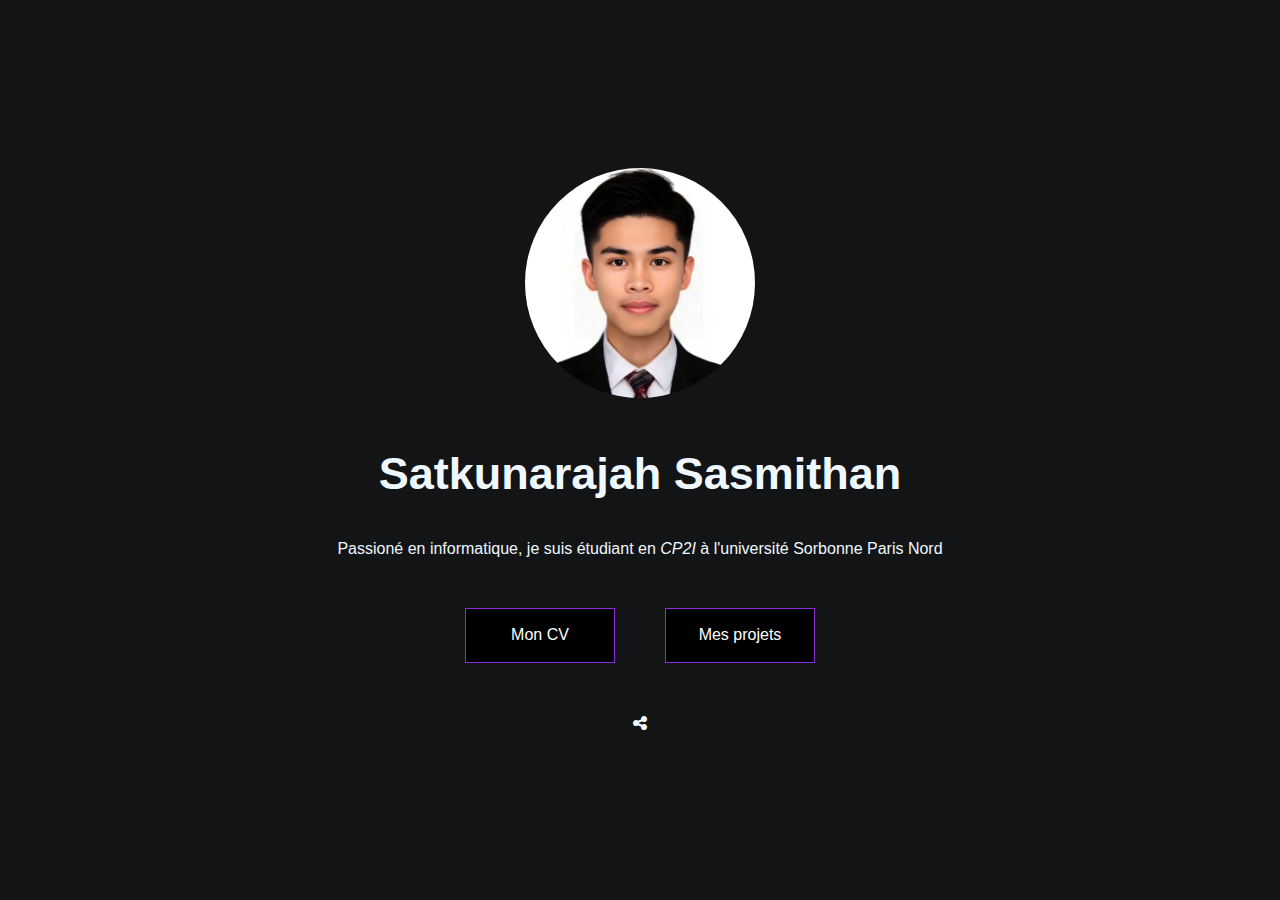
<file: index.html>
<!DOCTYPE html>
<html lang="fr">
<head>
  <meta charset="UTF-8">
  <title>Sasmithan Satkunarajah</title>
  <link rel="stylesheet" href="style.css" />
  <link rel="stylesheet" href="https://cdnjs.cloudflare.com/ajax/libs/font-awesome/6.5.2/css/all.min.css" />
</head>

<body>

  <div class="bloc1">
    <img class="photo_1" src="image_test.jpg" />
    <h1>Satkunarajah Sasmithan</h1>

    
    <p>Passioné en informatique, je suis étudiant en 
      <a class="lien_cp2i" href="https://www.sup-galilee.univ-paris13.fr/index.php/formation/cp2i/" target="_blank">CP2I</a> 
      à l'université Sorbonne Paris Nord
    </p>  
    

    <div class="bouton_1">
      <a class="bouton_bas" href="CV.pdf" download="CV.pdf">Mon CV</a>
      <a class="bouton_bas" href="#page_bas">Mes projets</a>
    </div>

    <div class="box">
      <input type="checkbox" id="checkbox" />
      <div class="menu">
        <a href="https://www.linkedin.com/in/sasmithan-satkunarajah-59083b357" target="_blank">

          <div class="menuItems">
            <i class="fa-brands fa-linkedin"></i>
          </div>
        </a>

      </div>
    </div>
  </div>


</body>
</html>
</file>
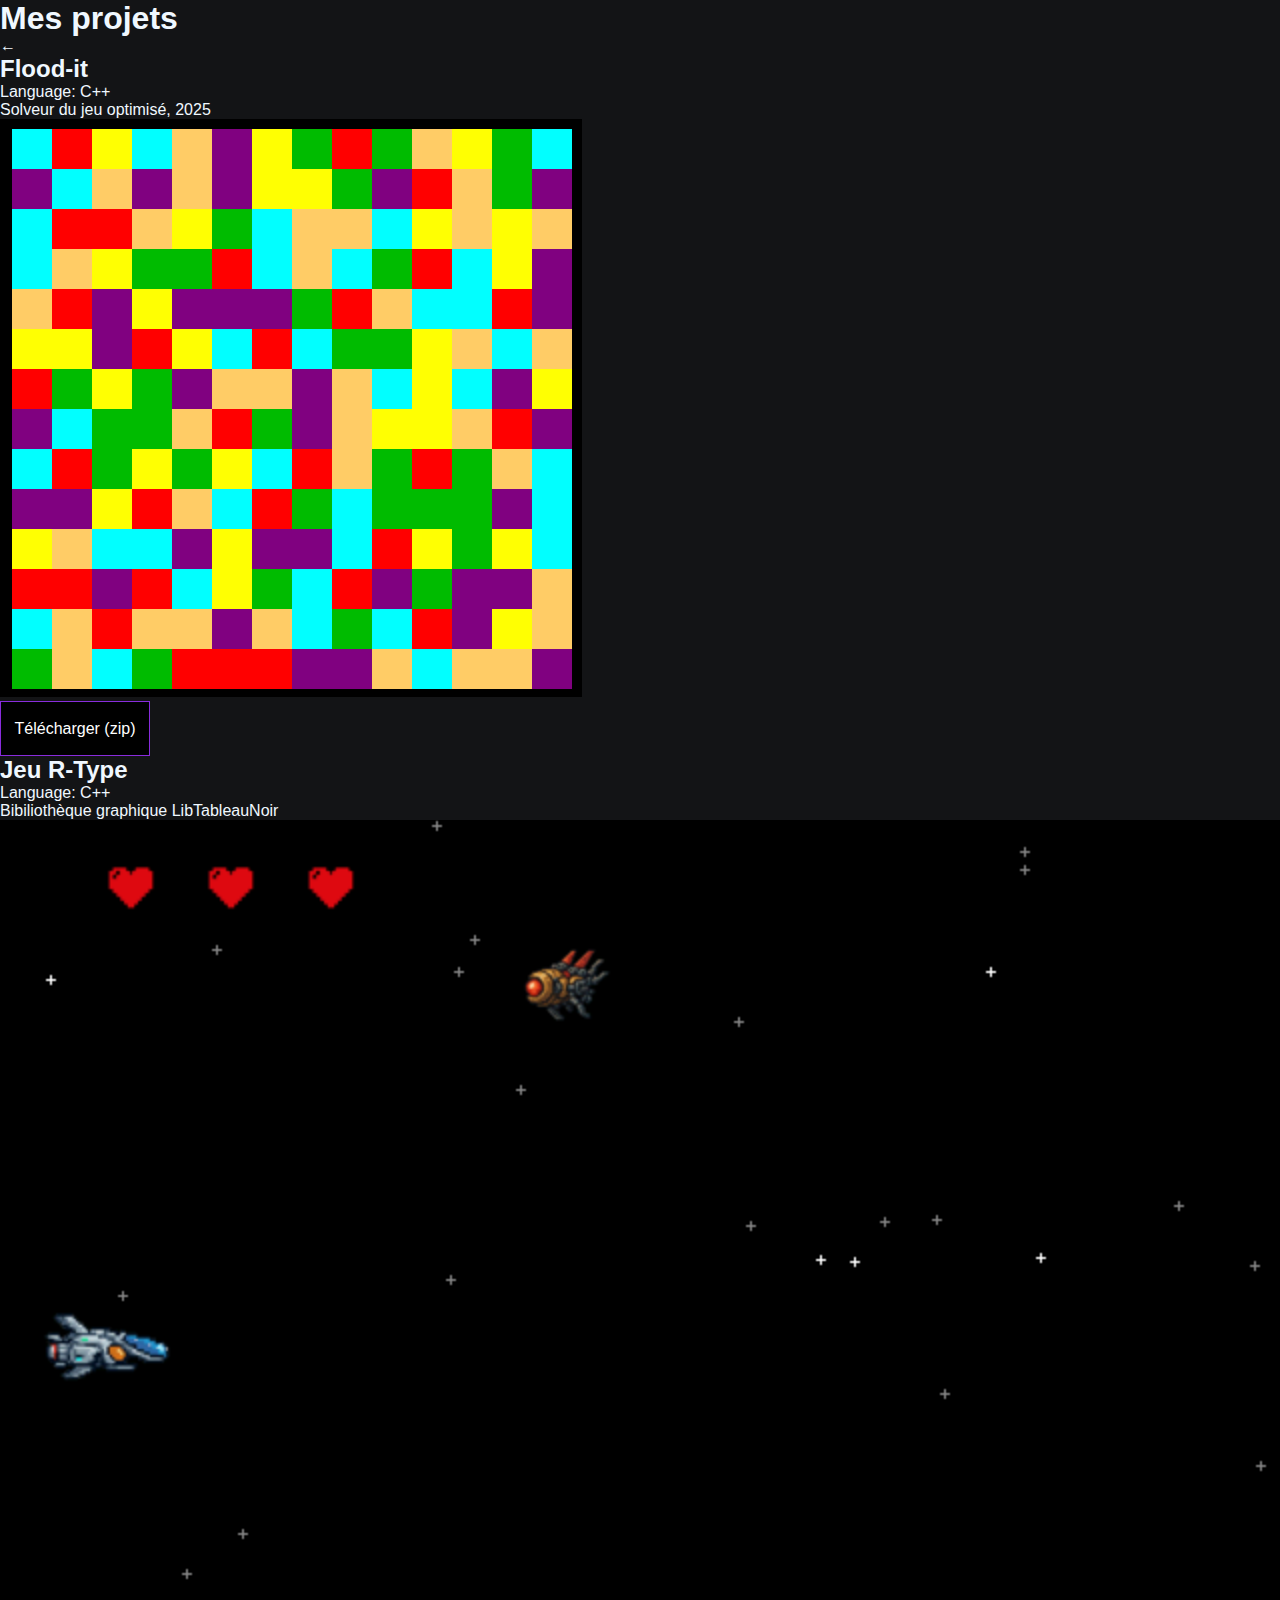
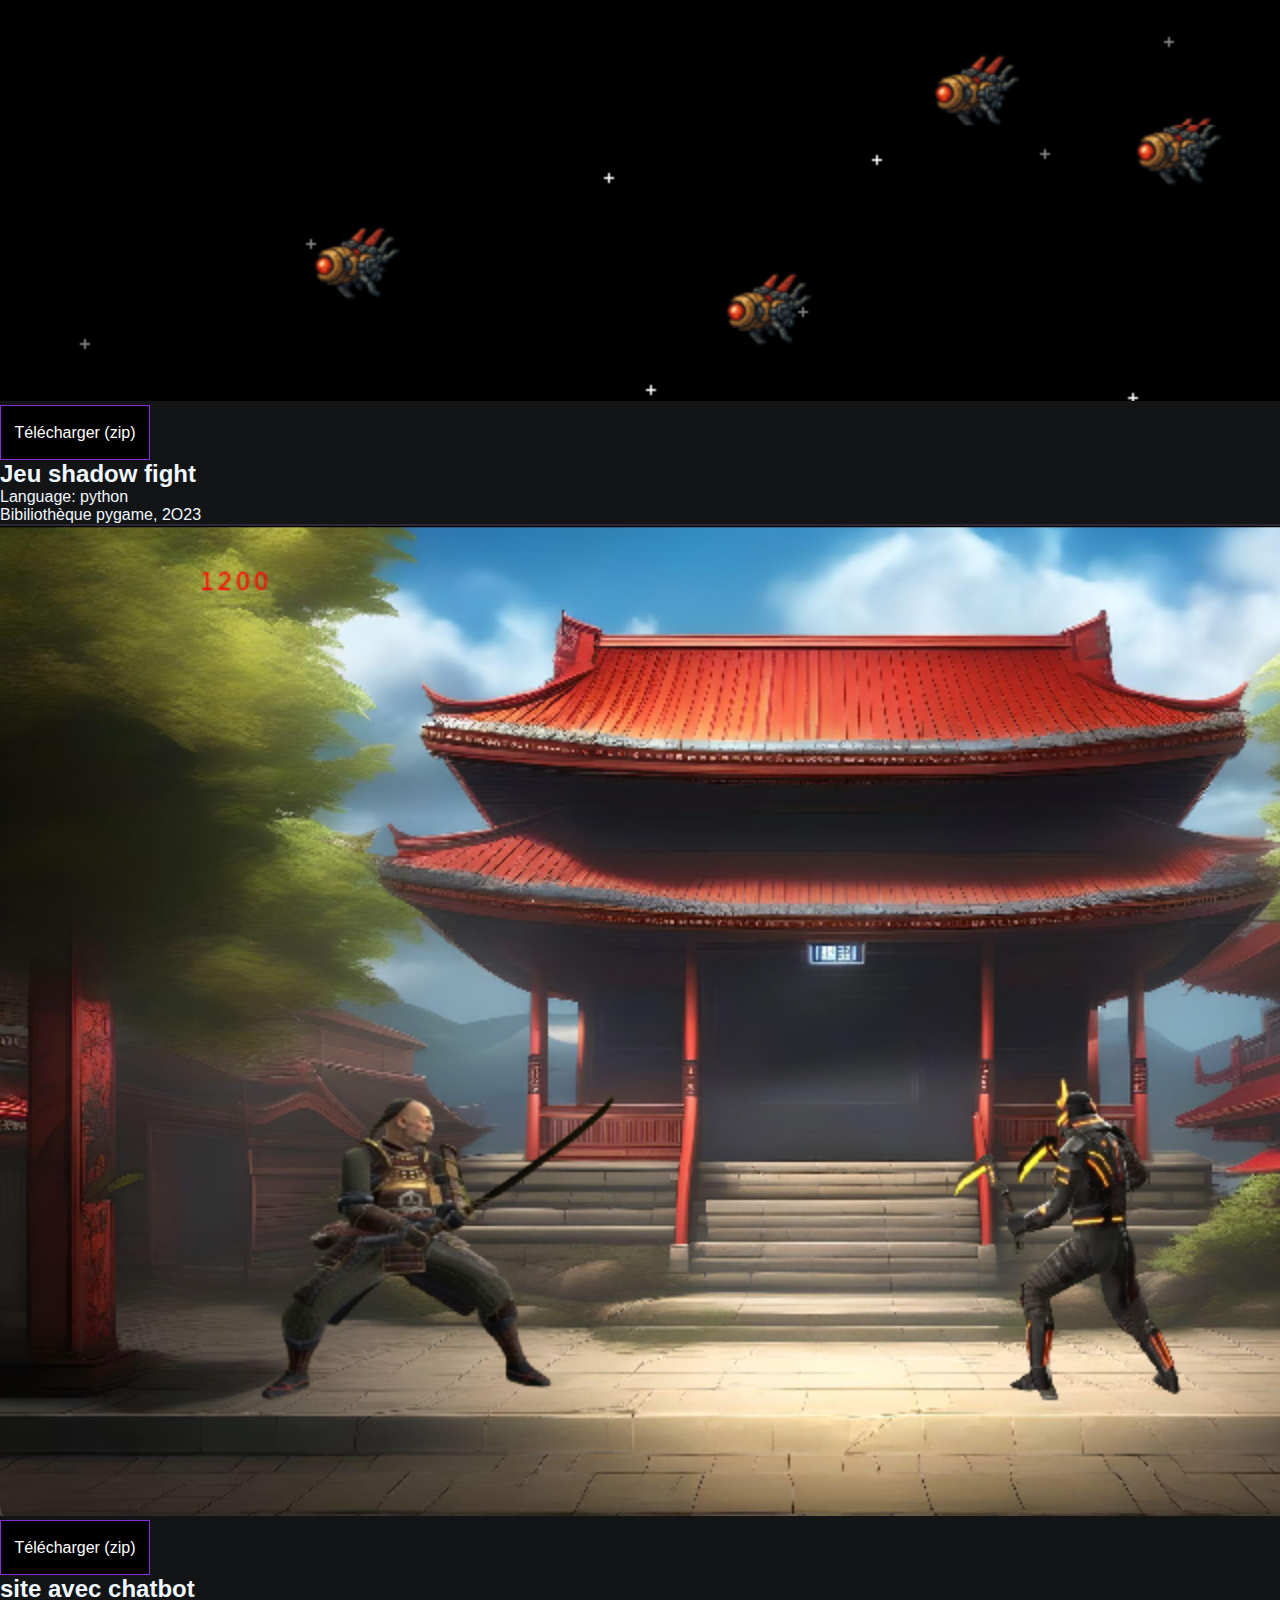
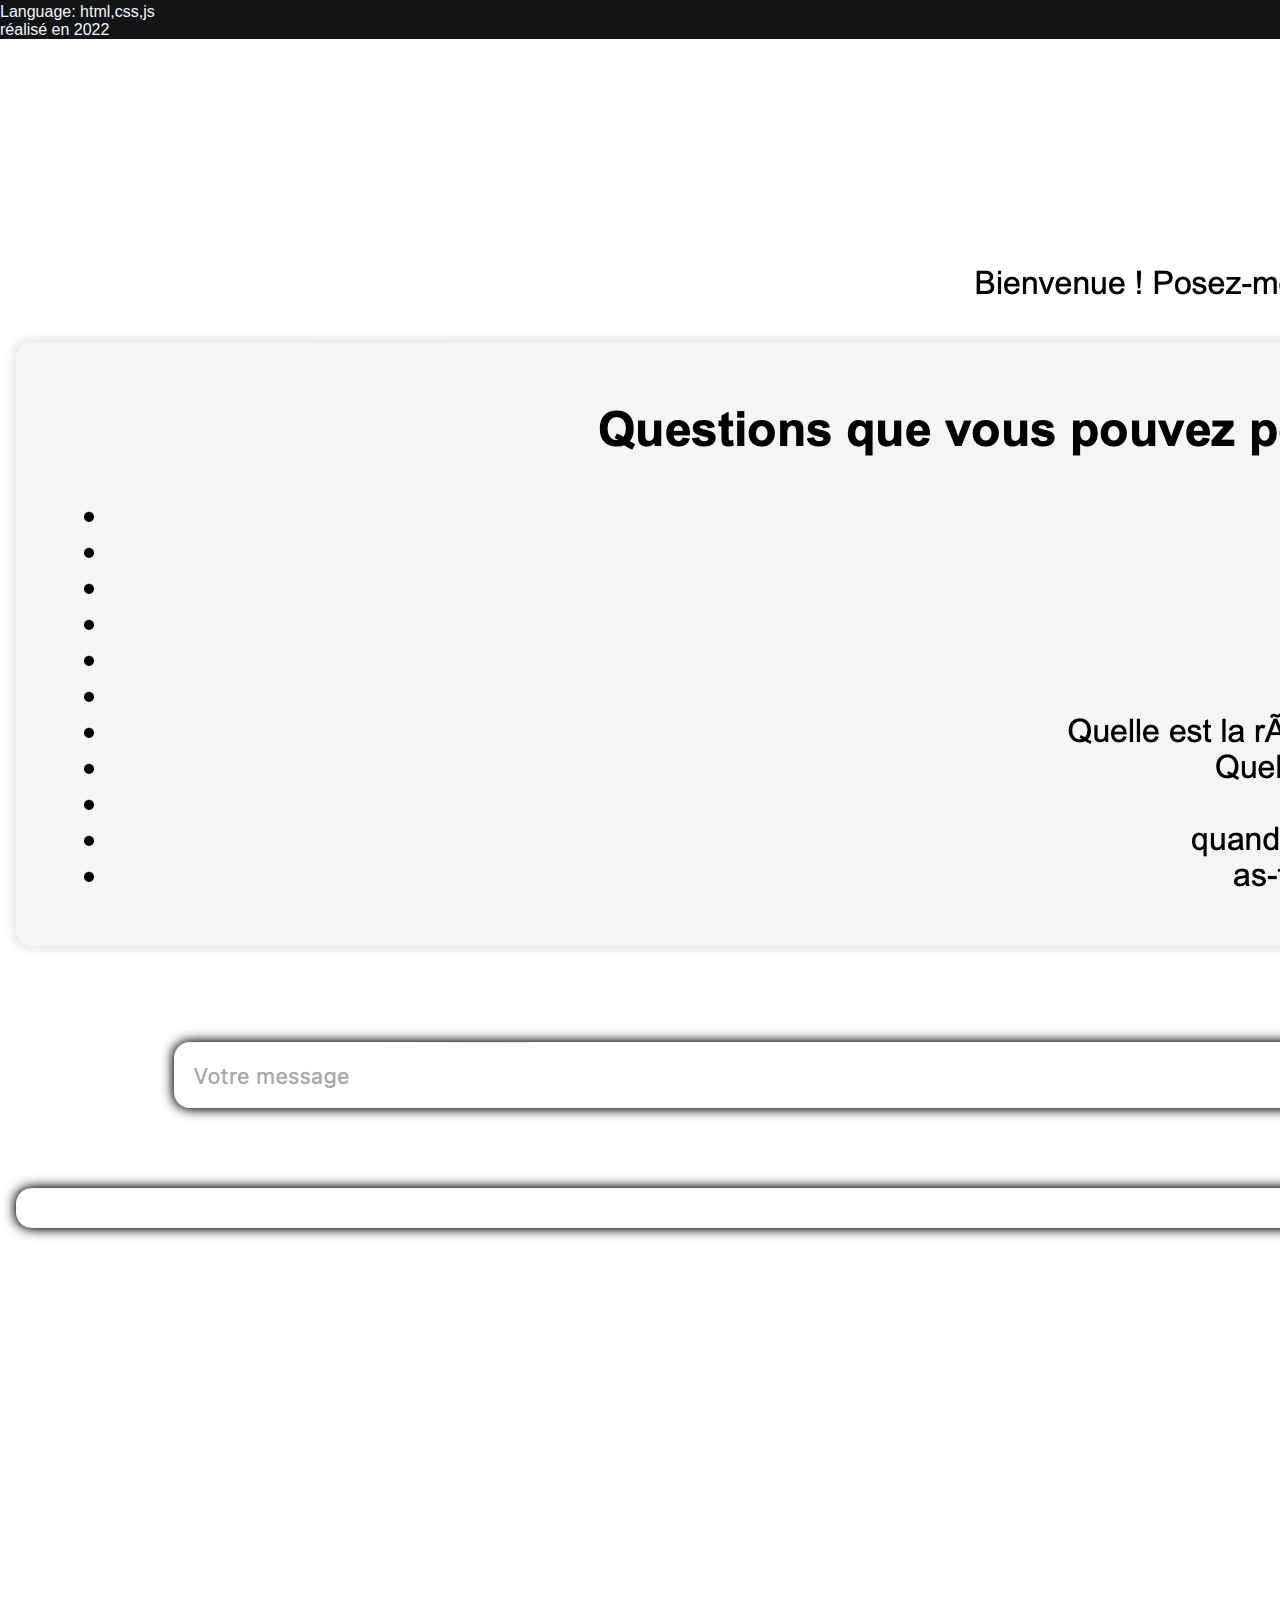
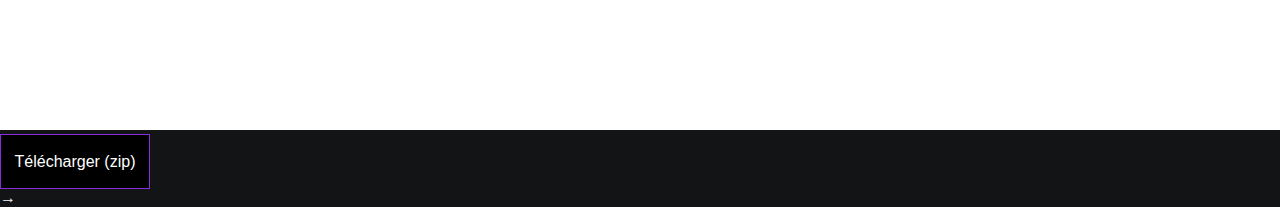
<file: page2.html>
<!DOCTYPE html>
<html lang="fr">
<head>
  <meta charset="UTF-8">
  <title>Mes Projets - Sasmithan</title>
  <link rel="stylesheet" href="style.css" />
  <script defer src="script.js"> </script>
</head>

<body>

  <div class="bloc-projet">
  <h1>Mes projets</h1>
    <div class ="vitrine">

    
    <a class="flèche gauche">←</a>
    <div id="listeProjets"></div>
    <a class="flèche droit">→</a>  
    
      <!-- Les projets seront ajoutés ici par JavaScript -->
    </div>
  </div>
  
</body>
</html>
</file>
<file: style.css>
/*selecteur universel*/
*{  margin:0;
    padding: 0;
    box-sizing: border-box;
    text-decoration: none;
    color:aliceblue;
}
body {
   background-color: #131416;
    font-family: sans-serif; /* sasn sérif pr police de secour si ordi charge pas les autres*/
    
}



.bloc1 h1 {
    font-size: 45px;
   /* text-align: left; */


}

.nom_prénom {
    margin-left: 70px;
 margin: 100px;
    
}

.coul {
    color:blueviolet;
}




.bloc1{
    
    padding:15px;
    display : flex;
    flex-direction: column;
    min-height: 100vh;
    justify-content: center;
    align-items: center;
    position: relative;
    font-family: Arial, sans-serif;
    gap:40px;

    
}


.photo_1{
    border-radius:50%;
    width: 230px;
    margin-bottom:10px;
}



.lien_cp2i{
  
    font-style: italic;
}




.bouton_bas{
    color:white;
    font-family: Arial, sans-serif;
    background-color: black;
    width: 150px;
    height: 55px;
    display: flex;
    align-items: center;
    justify-content: center;
    border : 1px solid #892cdc;
    overflow: hidden;
    position:relative;
   z-index: 0;
     transform: translateZ(0);
}


.bouton_bas::before{
    content:"";
    position:absolute;
    top:55px;
    width: 100%;
    height: 100%;
    left:0;
    background-color: #892cdc;
    border-radius: 50% 50% 0% 0%;
    transition: all 0.5s;
    z-index: -1;
}

.bouton_bas:hover::before
{
    top:0px;
    border-radius: 0%;
    
}


.bouton_1{
   
    display: flex;
    padding: 10px;
    gap: 50px;

}


.box{
    display: flex;
}


#checkbox {
    width: 20px;
    height: 20px;
     cursor: pointer;
  appearance: none;
  -moz-appearance: none;
  -webkit-appearance: none;
  background: #131416 ;
  position: relative;
}

#checkbox:hover, .menu .menuItems:hover{
    background: rgba(255,255,255,0.7);
}
#checkbox::before{
     content: '\f1e0';
       font-family: 'font awesome 5 free';
     font-weight: 700;
     font-size: 1rem;
     position: absolute;
       top: 50%;
  left: 50%;
  transform: translate(-50%, -50%);
  transition: all 1.5s;
}
#checkbox:checked::before{
    content: "\f00d";
}
#checkbox:checked ~ .menu{
width: 21px;
}

.menu{
    width: 0;
    display: flex;
    overflow:hidden;
    transition: all 0.5s;

}
.menu .menuItems{
width: 20px;
height: 20px;
background:#131416;
border-left: 1px solid rgb(165,165,165);
display:flex;
align-items: center;
justify-content: center;

}
.menu .menuItems i {
    font-size: 1em;
}
.fa-linkedin{
    color:#0077B5;
} 
#page_bas{
    padding:20px;
}
</file>
